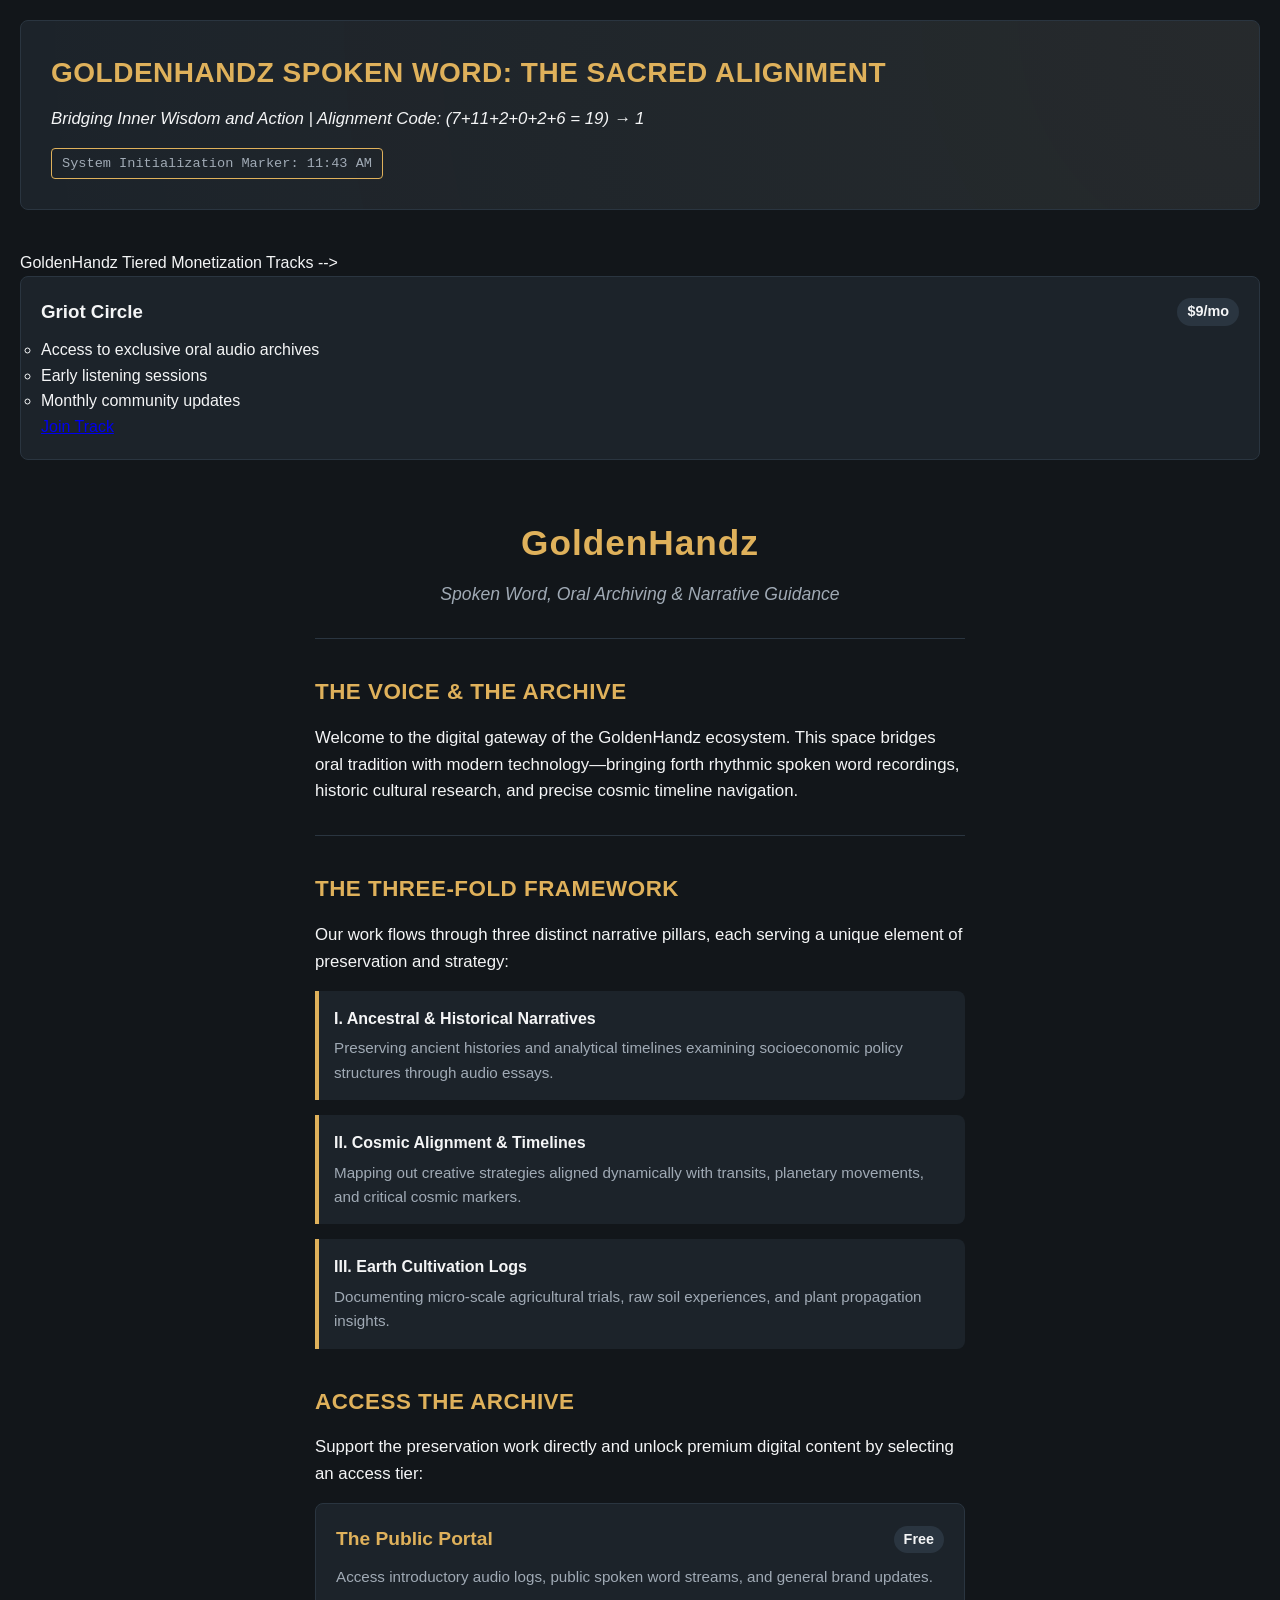
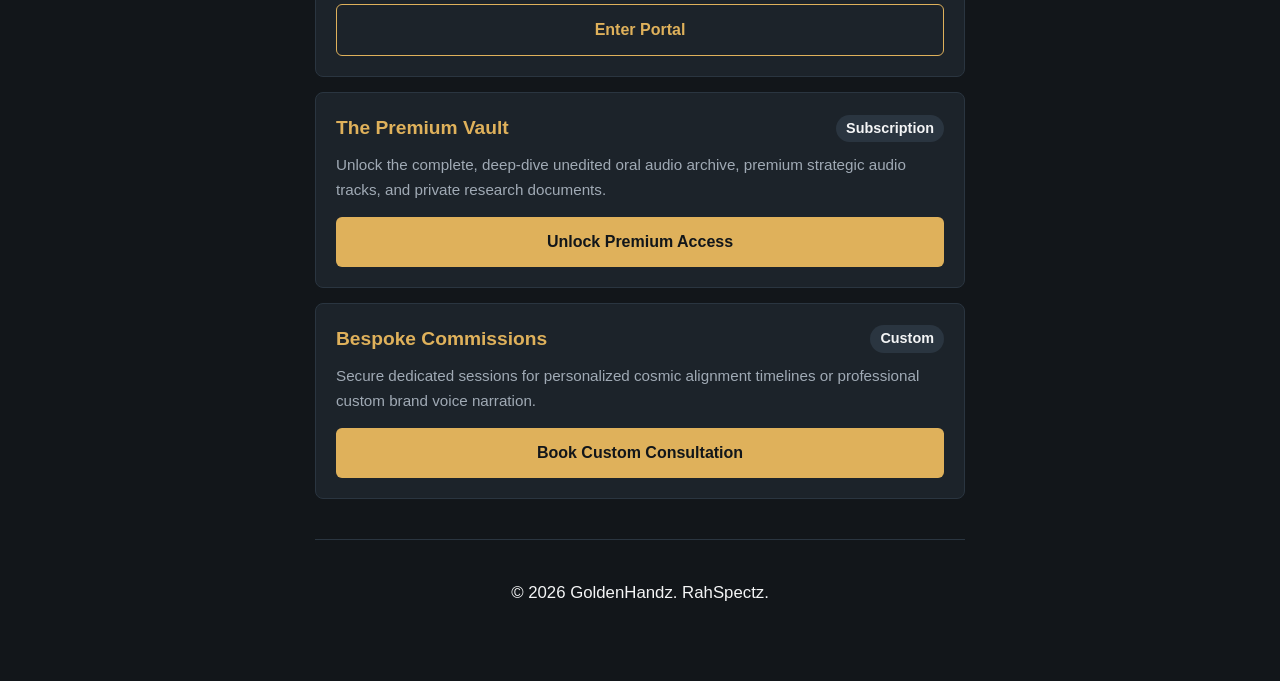
<file: index.html>
<!DOCTYPE html>
<html lang="en">
<head>
    <meta charset="UTF-8">
    <meta name="viewport" content="width=device-width, initial-scale=1.0">
    <title>GoldenHandz | Spoken Word & Oral Archiving</title>
    <style>
        /* Modern Minimalist & Cultural Aesthetic */
        :root {
            --gold: #dfb15b;
            --dark-bg: #12161a;
            --card-bg: #1c232a;
            --text-light: #f4f5f6;
            --text-muted: #a0aab5;
        }

        * {
            box-sizing: border-box;
            margin: 0;
            padding: 0;
        }

        body {
            background-color: var(--dark-bg);
            color: var(--text-light);
            font-family: -apple-system, BlinkMacSystemFont, "Segoe UI", Roboto, Helvetica, Arial, sans-serif;
            line-height: 1.6;
            padding: 20px;
        }

        .container {
            max-width: 650px;
            margin: 0 auto;
        }

        /* Hero Header Section */
        header {
            text-align: center;
            padding: 40px 0 30px 0;
            border-bottom: 1px solid #2a3540;
        }

        h1 {
            color: var(--gold);
            font-size: 2.2rem;
            letter-spacing: 1px;
            margin-bottom: 8px;
        }

        .subtitle {
            font-size: 1.1rem;
            font-style: italic;
            color: var(--text-muted);
        }

        h2 {
            color: var(--gold);
            font-size: 1.4rem;
            margin: 35px 0 15px 0;
            text-transform: uppercase;
            letter-spacing: 0.5px;
        }

        p {
            color: var(--text-light);
            margin-bottom: 15px;
            font-size: 1.05rem;
        }

        /* Three-Fold Pillars Layout */
        .pillar-container {
            display: grid;
            gap: 15px;
            margin-top: 15px;
        }

        .pillar-card {
            background-color: var(--card-bg);
            border-left: 4px solid var(--gold);
            padding: 15px;
            border-radius: 0 8px 8px 0;
        }

        .pillar-title {
            font-weight: bold;
            color: var(--text-light);
            margin-bottom: 5px;
        }

        /* Tiered Monetization Tracks */
        .tier-list {
            list-style: none;
        }

        .tier-item {
            background-color: var(--card-bg);
            border: 1px solid #2a3540;
            border-radius: 8px;
            padding: 20px;
            margin-bottom: 15px;
        }

        .tier-header {
            display: flex;
            justify-content: space-between;
            align-items: center;
            margin-bottom: 10px;
        }

        .tier-name {
            font-size: 1.2rem;
            font-weight: bold;
            color: var(--gold);
        }

        .tier-price {
            font-weight: bold;
            background: #2a3540;
            padding: 2px 10px;
            border-radius: 20px;
            font-size: 0.9rem;
        }

        /* Direct Action Buttons */
        .cta-btn {
            display: block;
            text-align: center;
            background-color: var(--gold);
            color: #12161a;
            text-decoration: none;
            font-weight: bold;
            padding: 12px;
            border-radius: 6px;
            margin-top: 15px;
            transition: opacity 0.2s ease;
        }

        .cta-btn:hover {
            opacity: 0.9;
        }

        footer {
            text-align: center;
            padding: 40px 0;
            color: var(--text-muted);
            font-size: 0.85rem;
            border-top: 1px solid #2a3540;
            margin-top: 40px;
        }
/* Phase 0: Foundational Header Styles */
.foundation-header-block {
    width: 100%;
    margin-bottom: 40px;
    padding: 30px;
    background-color: var(--card-bg);
    border: 1px solid #2a3540;
    border-radius: 8px;
    background-image: radial-gradient(circle at top right, rgba(223, 177, 91, 0.05), transparent);
}

.sacred-alignment-banner h2 {
    color: var(--gold);
    font-size: 1.75rem;
    letter-spacing: 0.5px;
    margin: 0 0 10px 0;
    text-transform: uppercase;
}

.sacred-alignment-banner .subtitle {
    color: var(--text-light);
    font-size: 1.05rem;
    margin: 0 0 15px 0;
}

.sacred-alignment-banner .timestamp-marker {
    display: inline-block;
    font-size: 0.85rem;
    color: var(--text-muted);
    border: 1px solid var(--gold);
    padding: 4px 10px;
    border-radius: 4px;
    font-family: monospace;
}

    </style>
</head>
<body>

<!-- Phase 0: Foundations & Portals (11 Gateway / 1 Architect) -->
<div class="foundation-header-block">
    <div class="sacred-alignment-banner">
        <h2>GoldenHandz Spoken Word: The Sacred Alignment</h2>
        <p class="subtitle">Bridging Inner Wisdom and Action | Alignment Code: (7+11+2+0+2+6 = 19) → 1</p>
        <span class="timestamp-marker">System Initialization Marker: 11:43 AM</span>
    </div>
</div>
 GoldenHandz Tiered Monetization Tracks -->
<ul class="tier-list">
    <li class="tier-item">
        <div class="tier-header">
            <h3 class="tier-title">Griot Circle</h3>
            <span class="tier-price">$9/mo</span>
        </div>
        <ul class="tier-features">
            <li>Access to exclusive oral audio archives</li>
            <li>Early listening sessions</li>
            <li>Monthly community updates</li>
        </ul>
        <a href="#" class="tier-button">Join Track</a>
    </li>
</ul>


    <div class="container">
        
        <!-- Hero Section -->
        <header>
            <h1>GoldenHandz</h1>
            <div class="subtitle">Spoken Word, Oral Archiving & Narrative Guidance</div>
        </header>

        <!-- Brand Introduction / The Hook -->
        <section>
            <h2>The Voice & The Archive</h2>
            <p>Welcome to the digital gateway of the GoldenHandz ecosystem. This space bridges oral tradition with modern technology—bringing forth rhythmic spoken word recordings, historic cultural research, and precise cosmic timeline navigation.</p>
        </section>

        <hr style="border: 0; height: 1px; background: #2a3540; margin: 30px 0;">

        <!-- Section 1: The Three-Fold Storytelling Framework -->
        <section>
            <h2>The Three-Fold Framework</h2>
            <p>Our work flows through three distinct narrative pillars, each serving a unique element of preservation and strategy:</p>
            
            <div class="pillar-container">
                <div class="pillar-card">
                    <div class="pillar-title">I. Ancestral & Historical Narratives</div>
                    <p style="font-size: 0.95rem; color: var(--text-muted); margin: 0;">Preserving ancient histories and analytical timelines examining socioeconomic policy structures through audio essays.</p>
                </div>
                
                <div class="pillar-card">
                    <div class="pillar-title">II. Cosmic Alignment & Timelines</div>
                    <p style="font-size: 0.95rem; color: var(--text-muted); margin: 0;">Mapping out creative strategies aligned dynamically with transits, planetary movements, and critical cosmic markers.</p>
                </div>
                
                <div class="pillar-card">
                    <div class="pillar-title">III. Earth Cultivation Logs</div>
                    <p style="font-size: 0.95rem; color: var(--text-muted); margin: 0;">Documenting micro-scale agricultural trials, raw soil experiences, and plant propagation insights.</p>
                </div>
            </div>
        </section>

        <!-- Section 2: Spoken Word Membership Tiers -->
        <section>
            <h2>Access the Archive</h2>
            <p>Support the preservation work directly and unlock premium digital content by selecting an access tier:</p>
            
            <ul class="tier-list">
                <!-- Tier 1 -->
                <li class="tier-item">
                    <div class="tier-header">
                        <span class="tier-name">The Public Portal</span>
                        <span class="tier-price">Free</span>
                    </div>
                    <p style="font-size: 0.95rem; color: var(--text-muted);">Access introductory audio logs, public spoken word streams, and general brand updates.</p>
                    <a href="#" class="cta-btn" style="background: transparent; border: 1px solid var(--gold); color: var(--gold);">Enter Portal</a>
                </li>

                <!-- Tier 2 -->
                <li class="tier-item">
                    <div class="tier-header">
                        <span class="tier-name">The Premium Vault</span>
                        <span class="tier-price">Subscription</span>
                    </div>
                    <p style="font-size: 0.95rem; color: var(--text-muted);">Unlock the complete, deep-dive unedited oral audio archive, premium strategic audio tracks, and private research documents.</p>
                    <a href="#" class="cta-btn">Unlock Premium Access</a>
                </li>

                <!-- Tier 3 -->
                <li class="tier-item">
                    <div class="tier-header">
                        <span class="tier-name">Bespoke Commissions</span>
                        <span class="tier-price">Custom</span>
                    </div>
                    <p style="font-size: 0.95rem; color: var(--text-muted);">Secure dedicated sessions for personalized cosmic alignment timelines or professional custom brand voice narration.</p>
                    <a href="#" class="cta-btn">Book Custom Consultation</a>
                </li>
            </ul>
        </section>

        <!-- Footer -->
        <footer>
            <p>&copy; 2026 GoldenHandz. RahSpectz.</p>
        </footer>

    </div>

</body>
</html>
</file>
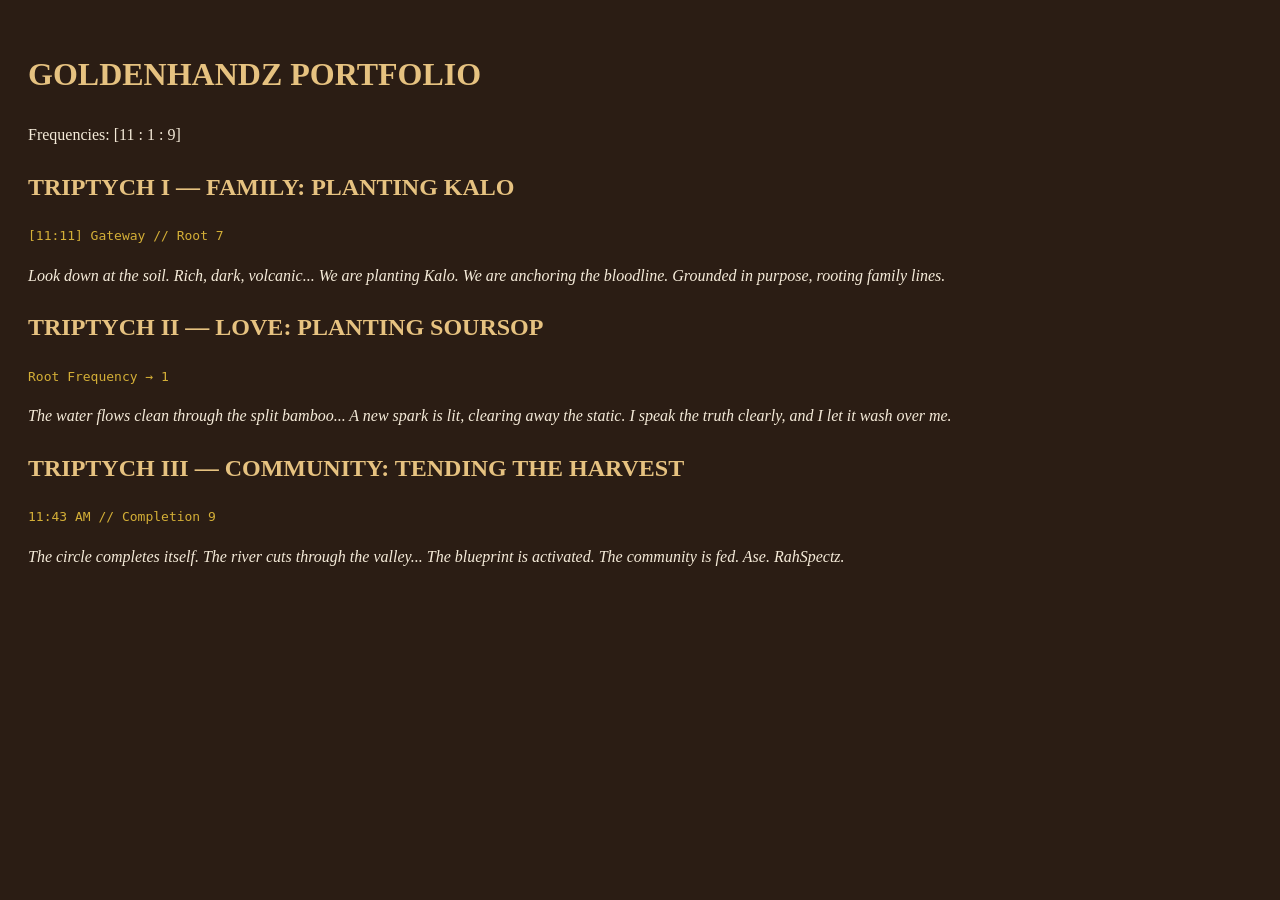
<file: goldenhandz_spoken_word_anthology.html>
<!DOCTYPE html>
<html>
<head>
<meta charset="utf-8">
<style>
    body { background-color: #2b1d14; color: #f5ebd9; font-family: serif; padding: 20px; line-height: 1.6; }
    h1, h2 { color: #e6c280; text-transform: uppercase; }
    .code { font-family: monospace; color: #d4af37; }
    .verse { margin-bottom: 20px; font-style: italic; }
</style>
</head>
<body>
    <h1>GoldenHandz Portfolio</h1>
    <p>Frequencies: [11 : 1 : 9]</p>
    
    <h2>Triptych I — FAMILY: Planting Kalo</h2>
    <p class="code">[11:11] Gateway // Root 7</p>
    <p class="verse">Look down at the soil. Rich, dark, volcanic... We are planting Kalo. We are anchoring the bloodline. Grounded in purpose, rooting family lines.</p>

    <h2>Triptych II — LOVE: Planting Soursop</h2>
    <p class="code">Root Frequency &rarr; 1</p>
    <p class="verse">The water flows clean through the split bamboo... A new spark is lit, clearing away the static. I speak the truth clearly, and I let it wash over me.</p>

    <h2>Triptych III — COMMUNITY: Tending the Harvest</h2>
    <p class="code">11:43 AM // Completion 9</p>
    <p class="verse">The circle completes itself. The river cuts through the valley... The blueprint is activated. The community is fed. Ase. RahSpectz.</p>
</body>
</html>
</file>
